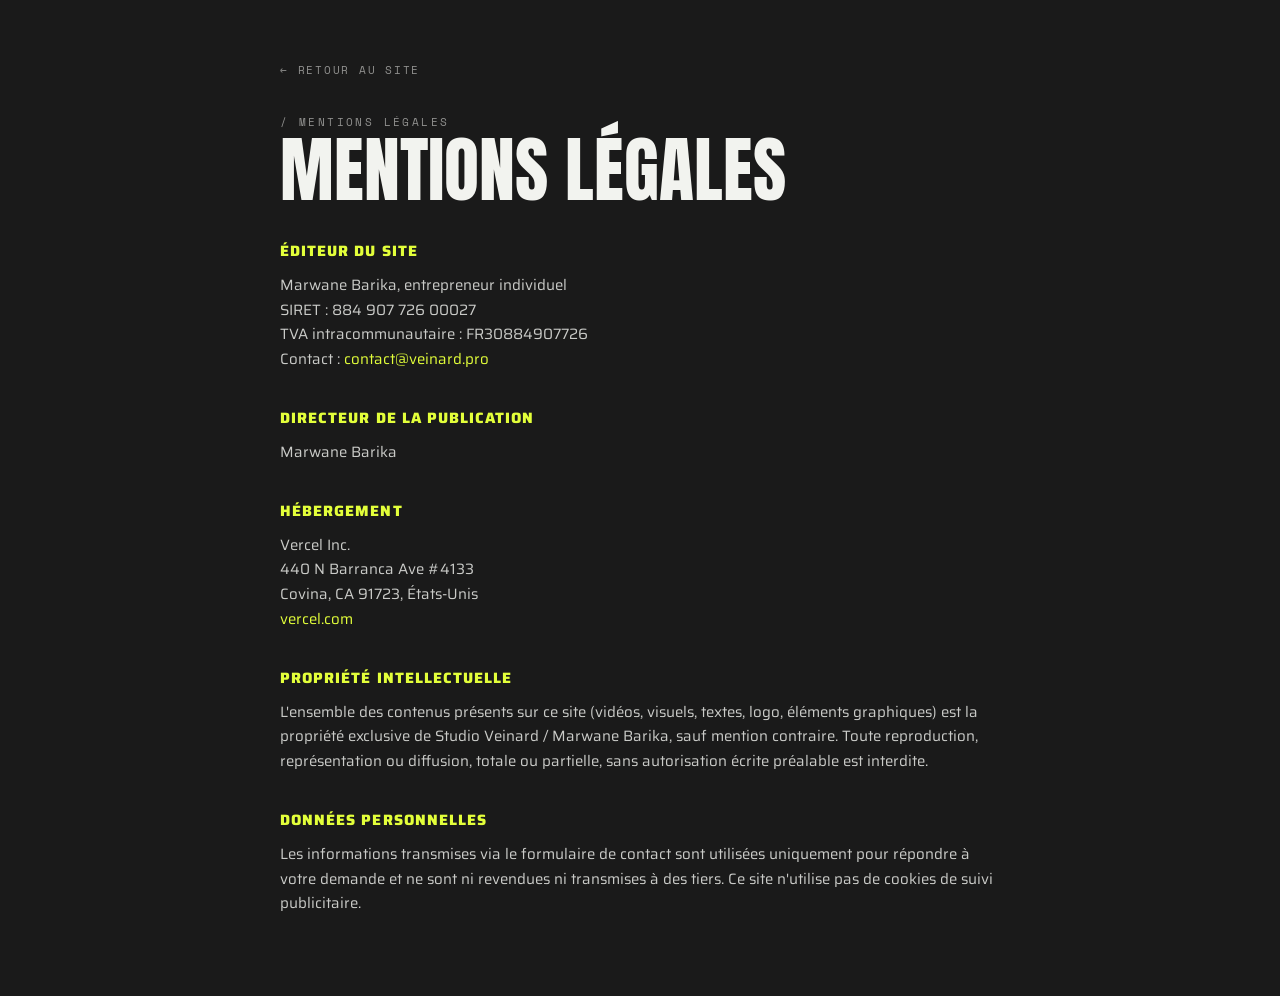
<file: mentions-legales.html>
<!DOCTYPE html>
<html lang="fr">
<head>
<meta charset="utf-8">
<meta name="viewport" content="width=device-width, initial-scale=1">
<title>Mentions légales | Studio Veinard</title>
<meta name="robots" content="noindex">
<link rel="canonical" href="https://studioveinard.fr/mentions-legales">
<link rel="icon" href="/favicon.ico" sizes="48x48">
<link rel="preconnect" href="https://fonts.googleapis.com">
<link rel="preconnect" href="https://fonts.gstatic.com" crossorigin>
<link href="https://fonts.googleapis.com/css2?family=Anton&family=Saira:wght@400;500;800&family=Space+Mono&display=swap" rel="stylesheet">
<style>
*{box-sizing:border-box}
body{margin:0;min-height:100dvh;background:#1a1a1a;color:#f2f3ef;font-family:'Saira',system-ui,sans-serif;-webkit-font-smoothing:antialiased}
main{max-width:760px;margin:0 auto;padding:56px 20px 70px}
.kicker{font-family:'Space Mono',monospace;font-size:11px;letter-spacing:.22em;text-transform:uppercase;color:rgba(242,243,239,.55);margin-bottom:8px}
h1{margin:0 0 36px;font-family:'Anton',sans-serif;font-weight:400;text-transform:uppercase;font-size:clamp(34px,9vw,72px);line-height:.9}
h2{margin:34px 0 10px;font-family:'Saira',sans-serif;font-weight:800;font-size:15px;letter-spacing:.07em;text-transform:uppercase;color:#e3ff3a}
p{margin:0 0 10px;font-size:15px;line-height:1.65;color:rgba(242,243,239,.82)}
a{color:#e3ff3a;text-decoration:none}
a:hover{text-decoration:underline}
.back{display:inline-flex;margin-bottom:36px;font-family:'Space Mono',monospace;font-size:11px;letter-spacing:.16em;text-transform:uppercase;color:rgba(242,243,239,.55)}
.back:hover{color:#e3ff3a;text-decoration:none}
:focus-visible{outline:2px solid #e3ff3a;outline-offset:2px}
</style>
</head>
<body>
<main>
  <a href="/" class="back">← Retour au site</a>
  <div class="kicker">/ Mentions légales</div>
  <h1>Mentions légales</h1>

  <h2>Éditeur du site</h2>
  <p>Marwane Barika, entrepreneur individuel<br>
  SIRET : 884 907 726 00027<br>
  TVA intracommunautaire : FR30884907726<br>
  Contact : <a href="#" id="ml-email">contact [at] veinard.pro</a></p>

  <h2>Directeur de la publication</h2>
  <p>Marwane Barika</p>

  <h2>Hébergement</h2>
  <p>Vercel Inc.<br>
  440 N Barranca Ave #4133<br>
  Covina, CA 91723, États-Unis<br>
  <a href="https://vercel.com" rel="noopener">vercel.com</a></p>

  <h2>Propriété intellectuelle</h2>
  <p>L'ensemble des contenus présents sur ce site (vidéos, visuels, textes, logo, éléments graphiques) est la propriété exclusive de Studio Veinard / Marwane Barika, sauf mention contraire. Toute reproduction, représentation ou diffusion, totale ou partielle, sans autorisation écrite préalable est interdite.</p>

  <h2>Données personnelles</h2>
  <p>Les informations transmises via le formulaire de contact sont utilisées uniquement pour répondre à votre demande et ne sont ni revendues ni transmises à des tiers. Ce site n'utilise pas de cookies de suivi publicitaire.</p>
</main>
<script>
(function(){var a='contact'+'@'+'veinard'+'.pro';var e=document.getElementById('ml-email');e.href='mailto:'+a;e.textContent=a;})();
</script>
</body>
</html>
</file>
